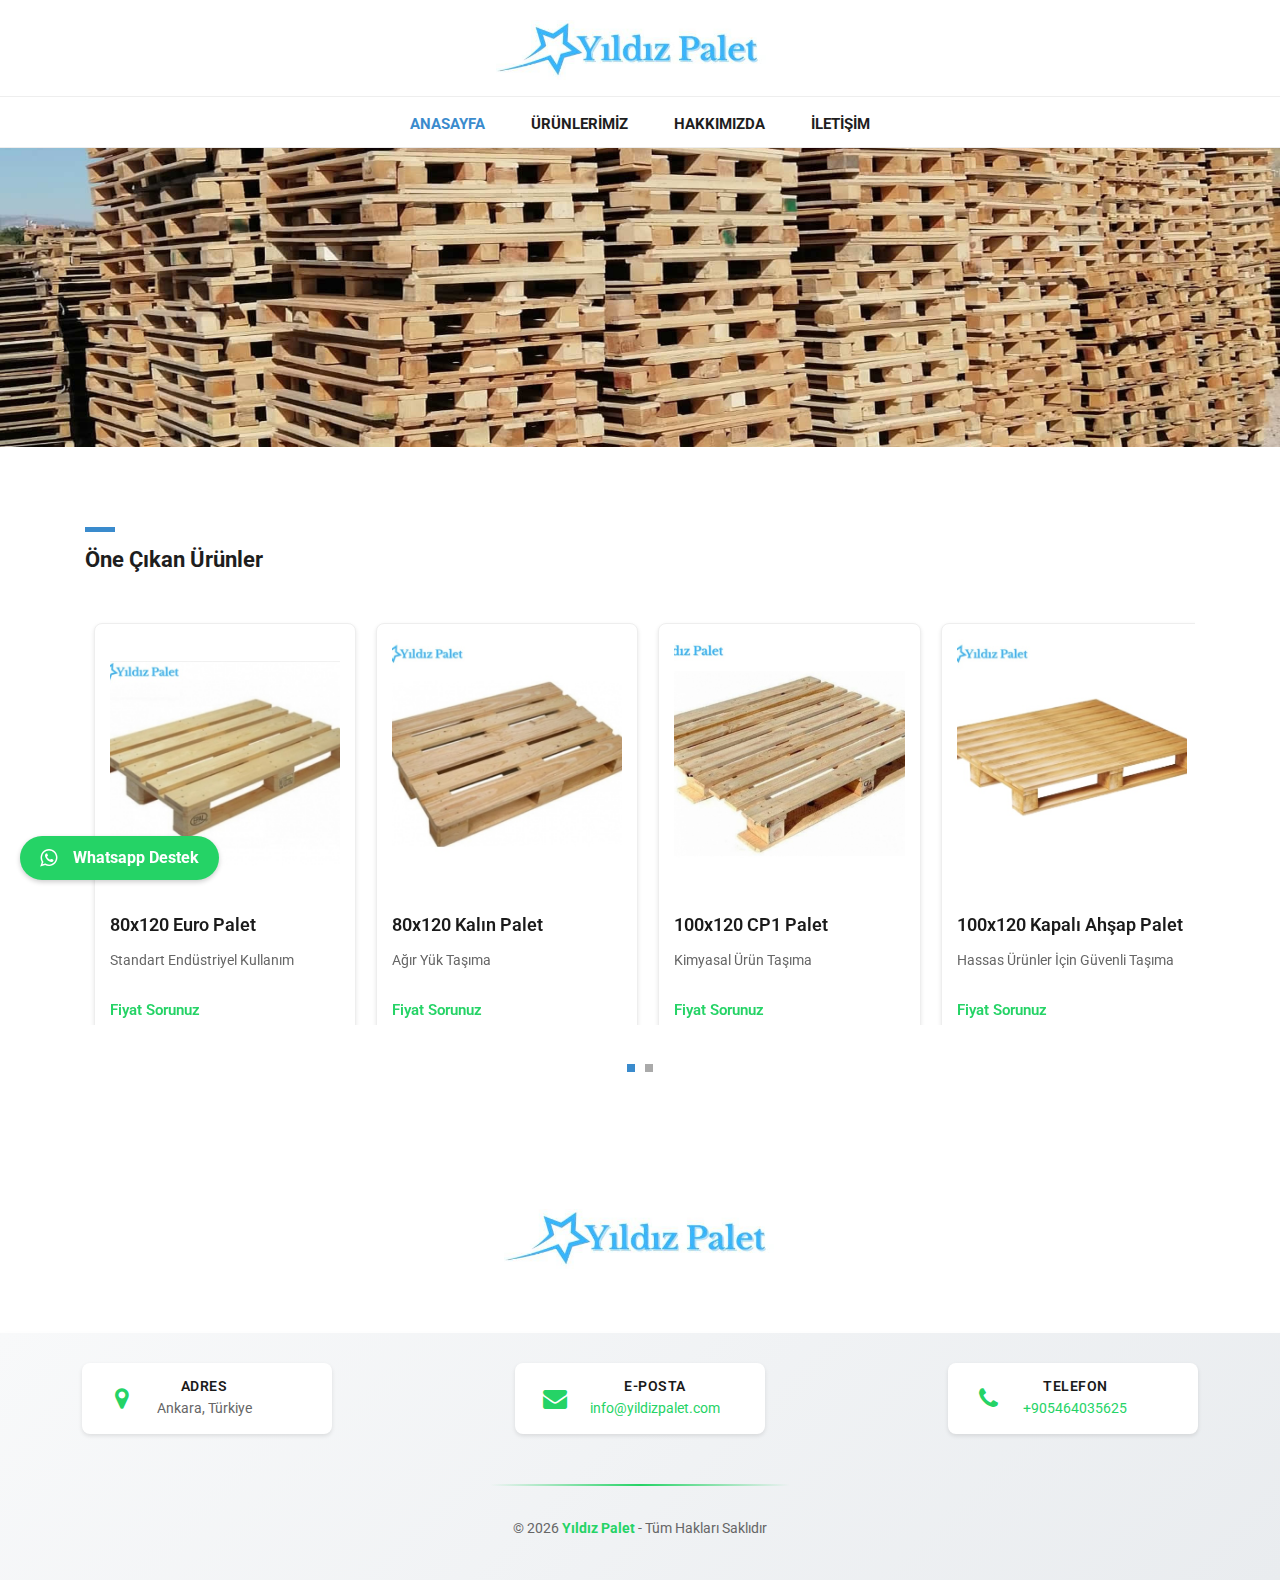
<file: index.html>
<!DOCTYPE html>
<html lang="tr">
  <head>
    <meta charset="utf-8">
    <meta name="viewport" content="width=device-width, initial-scale=1, shrink-to-fit=no">
    <meta name="description" content="Ankara'da palet üretimi ve satışı. Euro palet, ikinci el palet, ahşap palet, plastik palet. En uygun fiyatlarla kaliteli palet çözümleri. Hızlı teslimat ve güvenilir hizmet.">
    <meta name="keywords" content="palet, euro palet, ahşap palet, plastik palet, ikinci el palet, ankara palet, palet üretimi, palet satışı, endüstriyel palet, kimyasal palet, çam palet">
    <meta name="author" content="Yıldız Palet">
    <meta name="robots" content="index, follow">
    <meta name="language" content="Turkish">
    <meta name="geo.region" content="TR-06">
    <meta name="geo.placename" content="Ankara">
    <meta name="geo.position" content="39.9334;32.8597">
    <meta name="ICBM" content="39.9334, 32.8597">
    
    <!-- Open Graph Meta Tags -->
    <meta property="og:title" content="Yıldız Palet | Ankara'nın Önde Gelen Palet Üreticisi">
    <meta property="og:description" content="Ankara'da palet üretimi ve satışı. Euro palet, ahşap palet, plastik palet. En uygun fiyatlarla kaliteli palet çözümleri.">
    <meta property="og:type" content="website">
    <meta property="og:url" content="https://yildizpalet.com">
    <meta property="og:image" content="https://yildizpalet.com/assets/images/header-logo.png">
    <meta property="og:site_name" content="Yıldız Palet">
    
    <!-- Twitter Card Meta Tags -->
    <meta name="twitter:card" content="summary_large_image">
    <meta name="twitter:title" content="Yıldız Palet | Ankara'nın Önde Gelen Palet Üreticisi">
    <meta name="twitter:description" content="Ankara'da palet üretimi ve satışı. Euro palet, ahşap palet, plastik palet.">
    <meta name="twitter:image" content="https://yildizpalet.com/assets/images/header-logo.png">
    <link href="https://fonts.googleapis.com/css?family=Roboto:100,300,400,500,700" rel="stylesheet">

    <title>Yıldız Palet | Ahşap Palet | Ankara Palet</title>

    <!-- Bootstrap core CSS -->
    <link href="vendor/bootstrap/css/bootstrap.min.css" rel="stylesheet">

    <!-- Additional CSS Files -->
    <link rel="stylesheet" href="assets/css/fontawesome.css">
    <link rel="stylesheet" href="assets/css/tooplate-main.css">
    <link rel="stylesheet" href="assets/css/owl.css">
    <link rel="stylesheet" href="assets/css/common.css">
    
    <!-- Preload critical resources -->
    <link rel="preload" href="assets/images/products/80x120-euro-palet.jpg" as="image">
    <link rel="preload" href="assets/images/products/80x120-kalin-palet.jpg" as="image">
    <link rel="preload" href="assets/images/products/100x120-cp1-palet.jpg" as="image">
  </head>

  <body>
    <!-- Header buraya yüklenecek -->
    <div class="header-container"></div>

    <!-- Banner Starts Here -->
    <div class="banner">
      <div class="container">
        <div class="row-md-12">
        </div>
      </div>
    </div>
    <!-- Banner Ends Here -->

    <!-- Featured Starts Here -->
    <div class="featured-items">
      <div class="container">
        <div class="row">
          <div class="col-md-12">
            <div class="section-heading">
              <div class="line-dec"></div>
              <h1>Öne Çıkan Ürünler</h1>
            </div>
          </div>
          <div class="col-md-12">
            <div class="owl-carousel owl-theme">
              <a href="single-product.html?product=euro-palet">
                <div class="featured-item">
                  <img src="assets/images/products/80x120-euro-palet.jpg" alt="80x120 Euro Palet" loading="lazy">
                  <h4>80x120 Euro Palet</h4>
                  <p class="product-description">Standart Endüstriyel Kullanım</p>
                  <h6>Fiyat Sorunuz</h6>
                </div>
              </a>
              <a href="single-product.html?product=kalin-palet">
                <div class="featured-item">
                  <img src="assets/images/products/80x120-kalin-palet.jpg" alt="80x120 Kalın Palet" loading="lazy">
                  <h4>80x120 Kalın Palet</h4>
                  <p class="product-description">Ağır Yük Taşıma</p>
                  <h6>Fiyat Sorunuz</h6>
                </div>
              </a>
              <a href="single-product.html?product=cp1-palet">
                <div class="featured-item">
                  <img src="assets/images/products/100x120-cp1-palet.jpg" alt="100x120 CP1 Palet" loading="lazy">
                  <h4>100x120 CP1 Palet</h4>
                  <p class="product-description">Kimyasal Ürün Taşıma</p>
                  <h6>Fiyat Sorunuz</h6>
                </div>
              </a>
              <a href="single-product.html?product=kapali-ahsap">
                <div class="featured-item">
                  <img src="assets/images/products/100x120-kapali-ahsap-palet.jpg" alt="100x120 Kapalı Ahşap Palet" loading="lazy">
                  <h4>100x120 Kapalı Ahşap Palet</h4>
                  <p class="product-description">Hassas Ürünler İçin Güvenli Taşıma</p>
                  <h6>Fiyat Sorunuz</h6>
                </div>
              </a>
              <a href="single-product.html?product=orta-cam">
                <div class="featured-item">
                  <img src="assets/images/products/100x120-orta-cam-palet.jpg" alt="100x120 Orta Çam Palet" loading="lazy">
                  <h4>100x120 Orta Çam Palet</h4>
                  <p class="product-description">Dayanıklı Çam Ağacından Üretim</p>
                  <h6>Fiyat Sorunuz</h6>
                </div>
              </a>
              <a href="single-product.html?product=ince-palet">
                <div class="featured-item">
                  <img src="assets/images/products/80x120-ince-palet.jpg" alt="80x120 İnce Palet" loading="lazy">
                  <h4>80x120 İnce Palet</h4>
                  <p class="product-description">Hafif Yük Taşıma</p>
                  <h6>Fiyat Sorunuz</h6>
                </div>
              </a>
            </div>
          </div>
        </div>
      </div>
    </div>
    <!-- Featured Ends Here -->

    <!-- Footer buraya yüklenecek -->
    <div class="footer-container"></div>

    <!-- Bootstrap core JavaScript -->
    <script src="vendor/jquery/jquery.min.js"></script>
    <script src="vendor/bootstrap/js/bootstrap.bundle.min.js"></script>

    <!-- Additional Scripts -->
    <script src="assets/js/custom.js"></script>
    <script src="assets/js/owl.js"></script>
    <script src="assets/js/components.js" defer></script>
    
    <!-- Schema.org Structured Data -->
    <script type="application/ld+json">
    {
      "@context": "https://schema.org",
      "@type": "LocalBusiness",
      "name": "Yıldız Palet",
      "description": "Ankara'da palet üretimi ve satışı. Euro palet, ahşap palet, plastik palet. En uygun fiyatlarla kaliteli palet çözümleri.",
      "url": "https://yildizpalet.com",
      "logo": "https://yildizpalet.com/assets/images/header-logo.png",
      "image": "https://yildizpalet.com/assets/images/header-logo.png",
      "telephone": "+905464035625",
      "email": "info@yildizpalet.com",
      "address": {
        "@type": "PostalAddress",
        "streetAddress": "Başpınar Mah. 1074/1 Sk. no:10",
        "addressLocality": "Altındağ",
        "addressRegion": "Ankara",
        "addressCountry": "TR"
      },
      "geo": {
        "@type": "GeoCoordinates",
        "latitude": 39.9334,
        "longitude": 32.8597
      },
      "openingHours": "Mo-Fr 08:00-18:00",
      "priceRange": "$$",
      "serviceArea": {
        "@type": "GeoCircle",
        "geoMidpoint": {
          "@type": "GeoCoordinates",
          "latitude": 39.9334,
          "longitude": 32.8597
        },
        "geoRadius": "50000"
      },
      "hasOfferCatalog": {
        "@type": "OfferCatalog",
        "name": "Palet Ürünleri",
        "itemListElement": [
          {
            "@type": "Offer",
            "itemOffered": {
              "@type": "Product",
              "name": "80x120 Euro Palet",
              "description": "Standart endüstriyel kullanım için Euro palet"
            }
          },
          {
            "@type": "Offer",
            "itemOffered": {
              "@type": "Product",
              "name": "80x120 Kalın Palet",
              "description": "Ağır yük taşıma için kalın palet"
            }
          },
          {
            "@type": "Offer",
            "itemOffered": {
              "@type": "Product",
              "name": "100x120 CP1 Palet",
              "description": "Kimyasal ürün taşıma için CP1 palet"
            }
          }
        ]
      }
    }
    </script>
  </body>
</html>
</file>
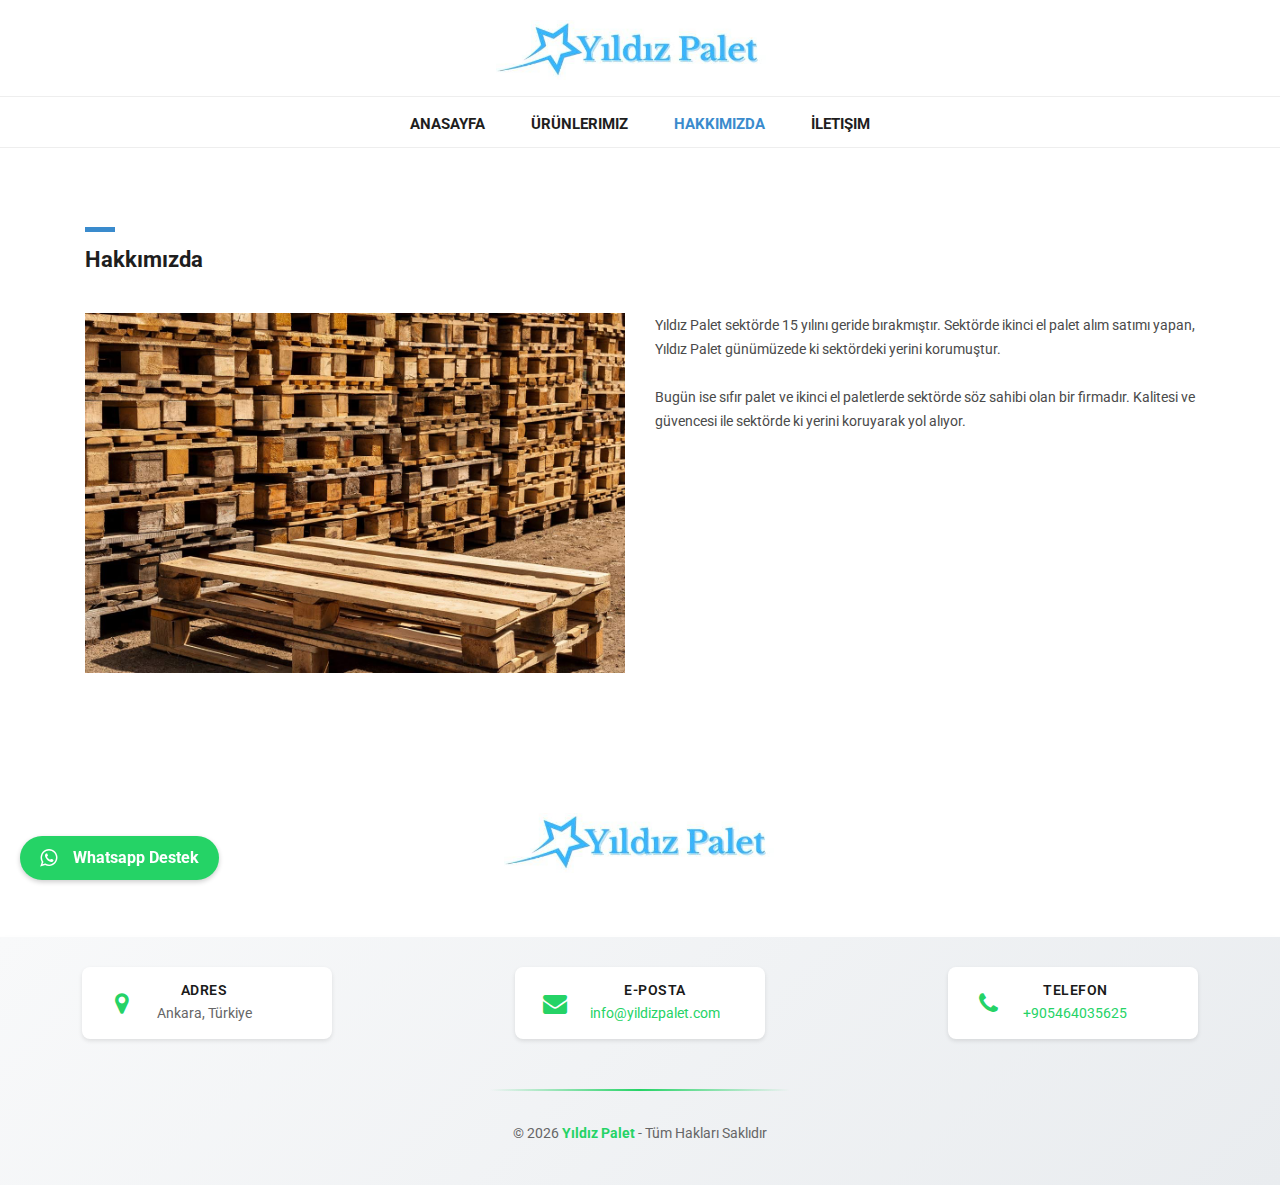
<file: about.html>
<!DOCTYPE html>
<html lang="en">

  <head>
    <style>
      .headerIndex {
        height: 60px;
        margin-bottom: -25px;
        margin-top: -25px;
      }
    </style>

    <meta charset="utf-8">
    <meta name="viewport" content="width=device-width, initial-scale=1, shrink-to-fit=no">
    <meta name="description" content="Yıldız Palet hakkında bilgi edinin. 15 yıllık tecrübemizle Ankara'da kaliteli palet üretimi ve satışı yapıyoruz. Müşteri memnuniyeti odaklı hizmet.">
    <meta name="keywords" content="yıldız palet hakkında, ankara palet firması, palet üreticisi, güvenilir palet firması">
    <meta name="author" content="Yıldız Palet">
    <meta name="robots" content="index, follow">
    <meta property="og:title" content="Hakkımızda - Yıldız Palet | 15 Yıllık Tecrübe">
    <meta property="og:description" content="15 yıllık tecrübemizle Ankara'da kaliteli palet üretimi ve satışı yapıyoruz. Müşteri memnuniyeti odaklı hizmet.">
    <meta property="og:image" content="assets/images/about-us.jpg">
    <link href="https://fonts.googleapis.com/css?family=Roboto:100,300,400,500,700&display=swap" rel="stylesheet">
    <link rel="canonical" href="https://www.yildizpalet.com/hakkimizda" />

    <title>Yıldız Palet | Ahşap Palet | Ankara Palet</title>

    <!-- Bootstrap core CSS -->
    <link href="vendor/bootstrap/css/bootstrap.min.css" rel="stylesheet">


    <!-- Additional CSS Files -->
    <link rel="stylesheet" href="assets/css/fontawesome.css">
    <link rel="stylesheet" href="assets/css/tooplate-main.css">
    <link rel="stylesheet" href="assets/css/owl.css">
    <link rel="stylesheet" href="assets/css/flex-slider.css">
    <link rel="stylesheet" href="assets/css/common.css">
  </head>

  <body>
    <!-- Header buraya yüklenecek -->
    <div class="header-container"></div>

    
    <!-- Page Content -->
    <!-- About Page Starts Here -->
    <div class="about-page">
      <div class="container">
        <div class="row">
          <div class="col-md-12">
            <div class="section-heading">
              <div class="line-dec"></div>
              <h1>Hakkımızda</h1>
            </div>
          </div>
          <div class="col-md-6">
            <div class="left-image">
              <img src="assets/images/about-us.jpg" alt="">
            </div>
          </div>
          <div class="col-md-6">
            <div class="right-content">
              <p>Yıldız Palet sektörde 15 yılını geride bırakmıştır. Sektörde ikinci el palet alım satımı yapan, Yıldız Palet günümüzede ki sektördeki yerini korumuştur.</p>
              <br/>
              <p>Bugün ise sıfır palet ve ikinci el paletlerde sektörde söz sahibi olan bir firmadır. Kalitesi ve güvencesi ile sektörde ki yerini koruyarak yol alıyor. </p>
            </div>
          </div>
        </div>
      </div>
    </div>
    <!-- About Page Ends Here -->

    
    <!-- Footer buraya yüklenecek -->
    <div class="footer-container"></div>


    <!-- Bootstrap core JavaScript -->
    <script src="vendor/jquery/jquery.min.js"></script>
    <script src="vendor/bootstrap/js/bootstrap.bundle.min.js"></script>


    <!-- Additional Scripts -->
    <script src="assets/js/custom.js"></script>
    <script src="assets/js/owl.js"></script>
    <script src="assets/js/isotope.js"></script>
    <script src="assets/js/flex-slider.js"></script>
    <script src="assets/js/components.js" defer></script>


    <script language = "text/Javascript"> 
      cleared[0] = cleared[1] = cleared[2] = 0; //set a cleared flag for each field
      function clearField(t){                   //declaring the array outside of the
      if(! cleared[t.id]){                      // function makes it static and global
          cleared[t.id] = 1;  // you could use true and false, but that's more typing
          t.value='';         // with more chance of typos
          t.style.color='#fff';
          }
      }
    </script>


  </body>

</html>
</file>
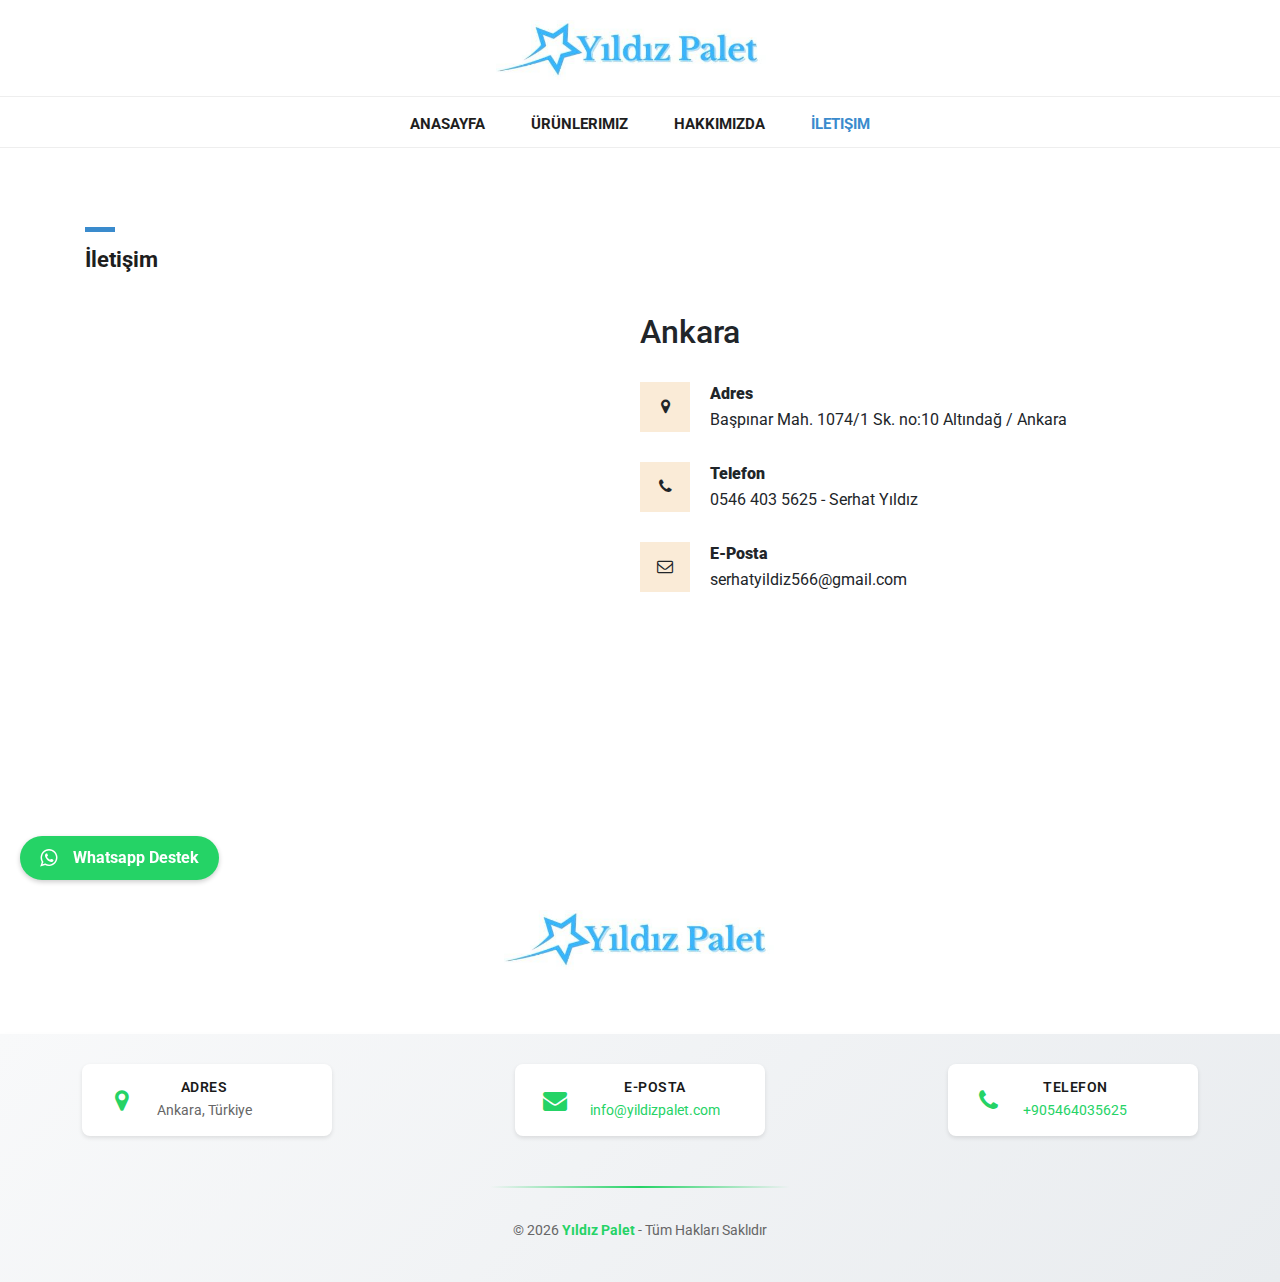
<file: contact.html>
<!DOCTYPE html>
<html lang="en">


  <head>
    <meta charset="utf-8">
    <meta name="viewport" content="width=device-width, initial-scale=1, shrink-to-fit=no">
    <meta name="palet" content="">
    <meta name="author" content="">
    <link href="https://fonts.googleapis.com/css?family=Roboto:100,300,400,500,700" rel="stylesheet">

    <title>Yıldız Palet | Ahşap Palet | Ankara Palet</title>

    <!-- Bootstrap core CSS -->
    <link href="vendor/bootstrap/css/bootstrap.min.css" rel="stylesheet">


    <!-- Additional CSS Files -->
    <link rel="stylesheet" href="assets/css/fontawesome.css">
    <link rel="stylesheet" href="assets/css/contact.css">
    <link rel="stylesheet" href="assets/css/tooplate-main.css">
    <link rel="stylesheet" href="assets/css/owl.css">
    <link rel="stylesheet" href="assets/css/flex-slider.css">
    <link rel="stylesheet" href="assets/css/common.css">
    <!-- <link rel="stylesheet" href="https://cdnjs.cloudflare.com/ajax/libs/font-awesome/6.4.0/css/all.min.css"> -->

  </head>

  <body>
    <!-- Header buraya yüklenecek -->
    <div class="header-container"></div>

    <!-- Page Content -->
    <!-- About Page Starts Here -->
    <div class="contact-page">
      <div class="container">
        <div class="row">
          <div class="col-md-12">
            <div class="section-heading">
              <div class="line-dec"></div>
              <h1>İletişim</h1>
            </div>
          </div>
          <div class="col-md-6">
            <div id="map">
            		<!-- How to change your own map point
                           1. Go to Google Maps
                           2. Click on your location point
                           3. Click "Share" and choose "Embed map" tab
                           4. Copy only URL and paste it within the src="" field below
                    -->
              <iframe src="https://www.google.com/maps/embed?pb=!1m18!1m12!1m3!1d3057.191206026718!2d32.925145576170635!3d39.98183218199368!2m3!1f0!2f0!3f0!3m2!1i1024!2i768!4f13.1!3m3!1m2!1s0x14d352ee11ab1fbb%3A0xe1ce537064329e49!2zQmHFn3DEsW5hciwgMTA3NC8xLiBTay4gTm86MTAsIDA2MzYwIEFsdMSxbmRhxJ8vQW5rYXJh!5e0!3m2!1str!2str!4v1755081153350!5m2!1str!2str" width="100%" height="450" style="border:0;" allowfullscreen="" loading="lazy" referrerpolicy="no-referrer-when-downgrade"></iframe>
            </div>
          </div>
          <div class="contact-container">
  <div class="contact-section">
    <h2>Ankara</h2>
    <div class="dez-separator-outer">
      <div class="dez-separator bg-white style-skew"></div>
    </div>

    <div class="contact-item">
      <div class="icon"><i class="fa fa-map-marker" aria-hidden="true"></i></div>
      <div class="info">
        <div class="label"><strong>Adres</strong></div>
        <div class="value">Başpınar Mah. 1074/1 Sk. no:10 Altındağ / Ankara</div>
      </div>
    </div>

    <div class="contact-item">
      <div class="icon"><i class="fa fa-phone" aria-hidden="true"></i></div>
      <div class="info">
        <div class="label"><strong>Telefon</strong></div>
        <div class="value">0546 403 5625 - Serhat Yıldız</div>
      </div>
    </div>

    <div class="contact-item">
      <div class="icon"><i class="fa fa-envelope-o" aria-hidden="true"></i></div>
      <div class="info">
        <div class="label"><strong>E-Posta</strong></div>
        <div class="value">serhatyildiz566@gmail.com</div>
      </div>
    </div>
  </div>

  <div class="contact-form">
    <form method="POST" name="myForm" id="myForm" action="">
      <!-- Form alanları buraya gelecek -->
    </form>
  </div>
</div>

 
        </div>
      </div>
    </div>
    <!-- About Page Ends Here -->




    
    <!-- Footer buraya yüklenecek -->
    <div class="footer-container"></div>

    <!-- Bootstrap core JavaScript -->
    <script src="vendor/jquery/jquery.min.js"></script>
    <script src="vendor/bootstrap/js/bootstrap.bundle.min.js"></script>


    <!-- Additional Scripts -->
    <script src="assets/js/custom.js"></script>
    <script src="assets/js/owl.js"></script>
    <script src="assets/js/isotope.js"></script>
    <script src="assets/js/flex-slider.js"></script>
    <script src="assets/js/components.js" defer></script>


    <script language = "text/Javascript"> 
      cleared[0] = cleared[1] = cleared[2] = 0; //set a cleared flag for each field
      function clearField(t){                   //declaring the array outside of the
      if(! cleared[t.id]){                      // function makes it static and global
          cleared[t.id] = 1;  // you could use true and false, but that's more typing
          t.value='';         // with more chance of typos
          t.style.color='#fff';
          }
      }
    </script>


  </body>

</html>
</file>
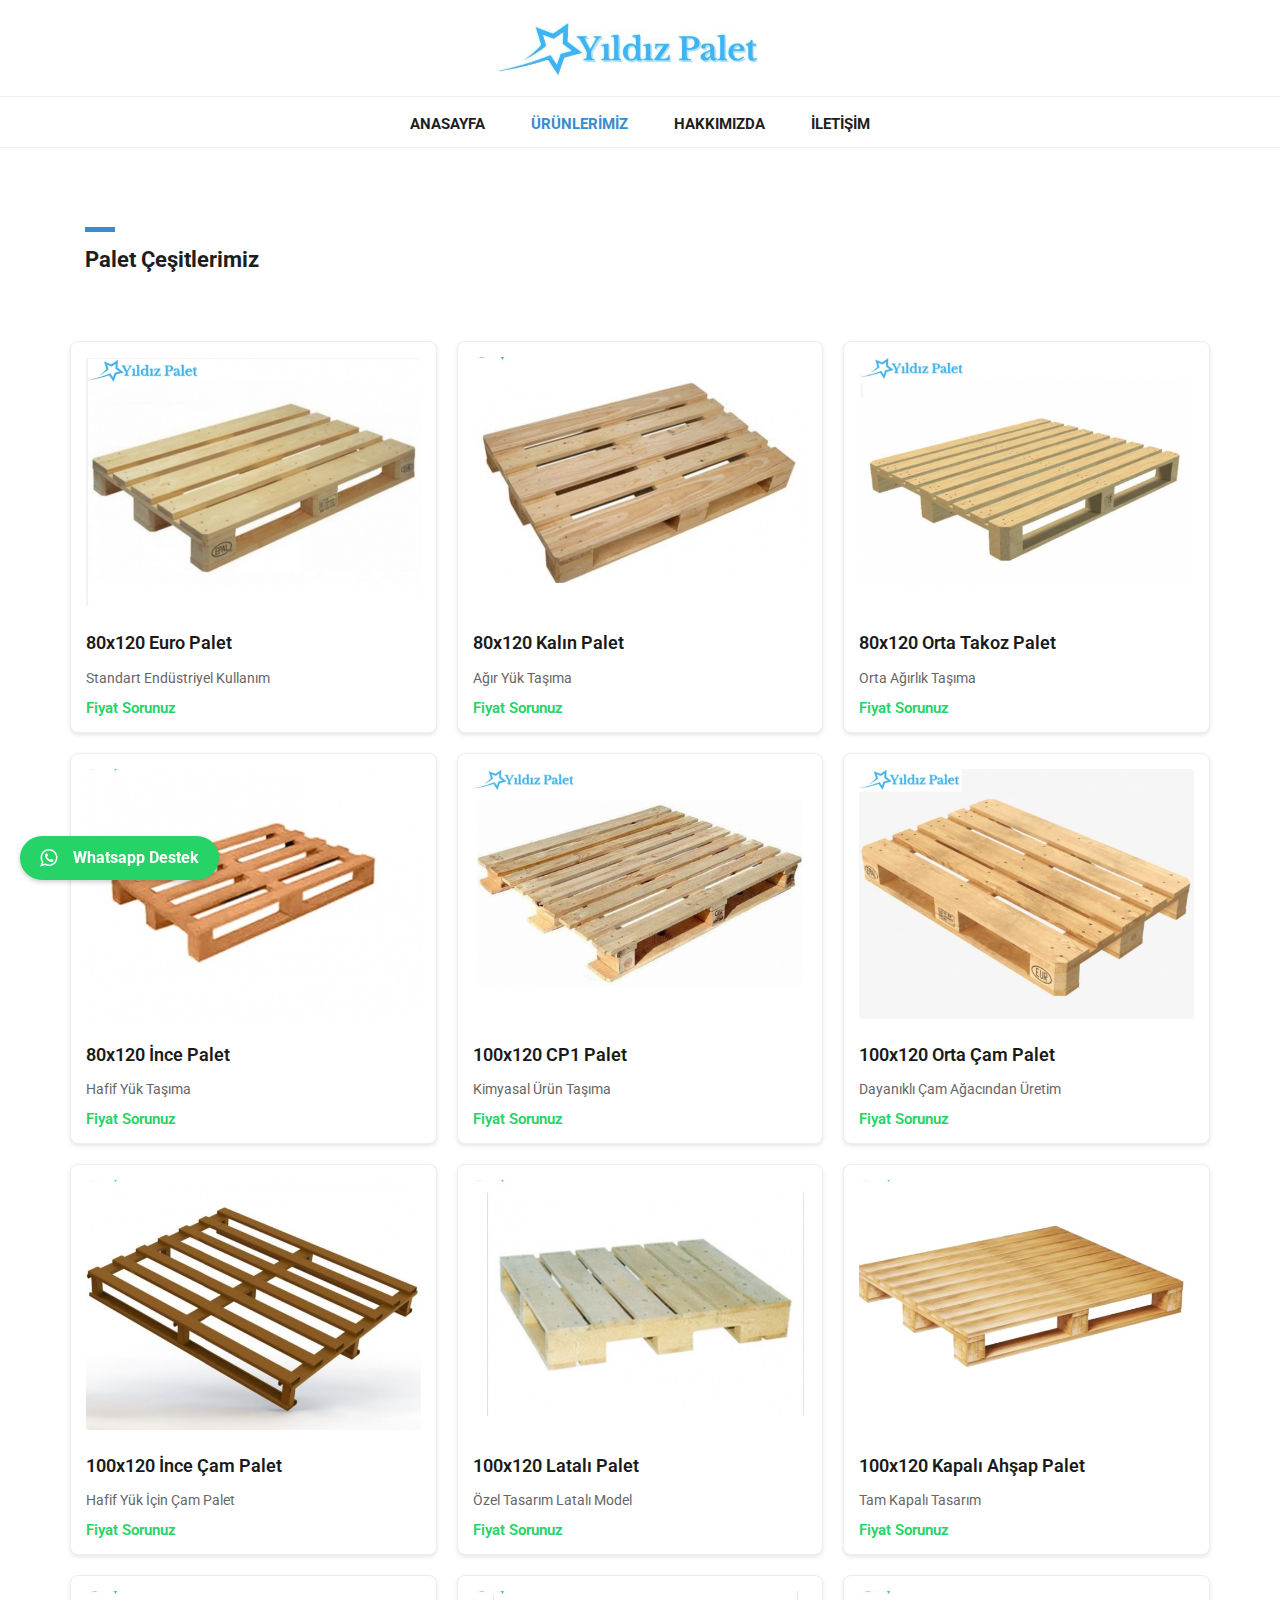
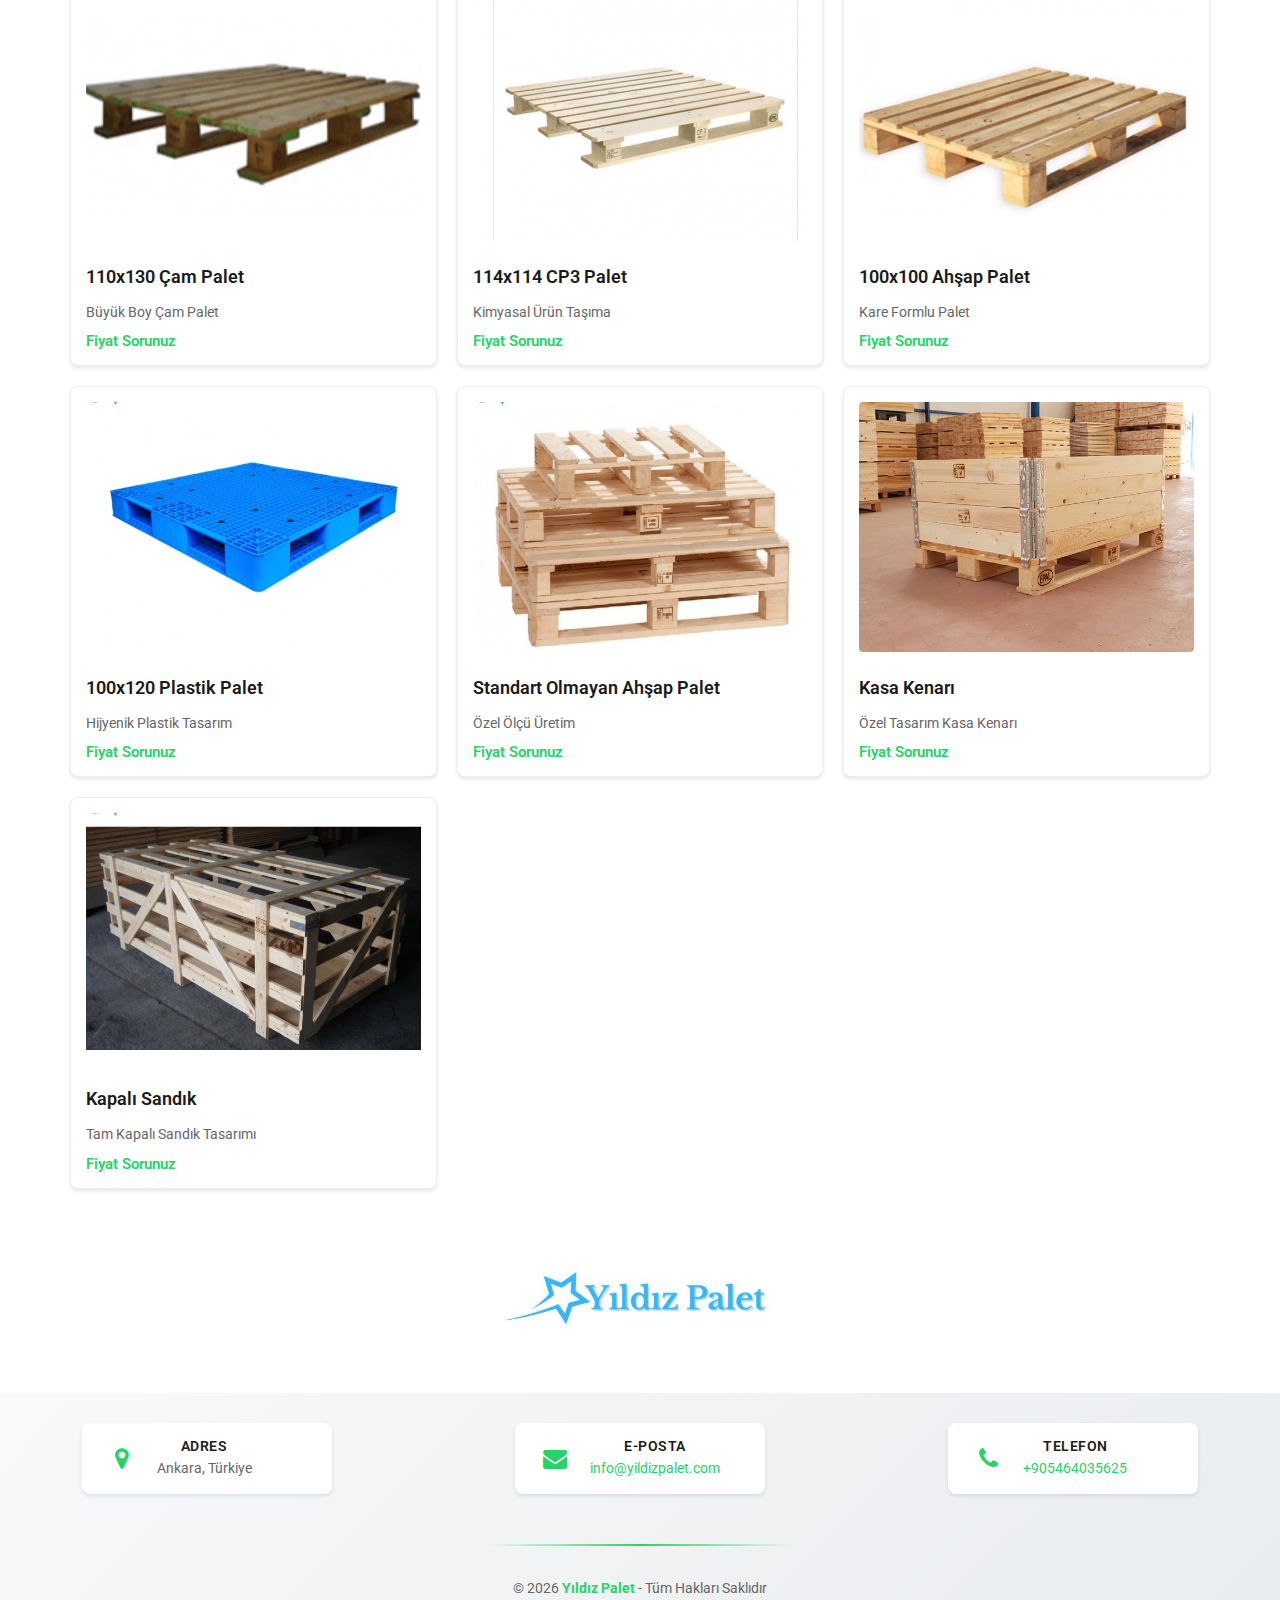
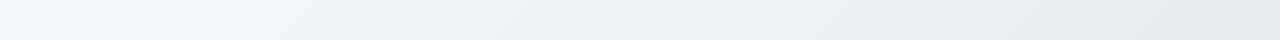
<file: products.html>
<!DOCTYPE html>
<html lang="tr">
  <head>
    <meta charset="utf-8">
    <meta name="viewport" content="width=device-width, initial-scale=1, shrink-to-fit=no">
    <meta name="description" content="Yıldız Palet ürün kataloğu. Euro palet, ikinci el palet, özel ölçü palet ve plastik palet çeşitleri. En uygun fiyatlarla kaliteli palet çözümleri.">
    <meta name="keywords" content="euro palet, ikinci el palet, özel ölçü palet, plastik palet, palet çeşitleri, palet fiyatları">
    <meta name="author" content="Yıldız Palet">
    <link href="https://fonts.googleapis.com/css?family=Roboto:100,300,400,500,700" rel="stylesheet">

    <title>Yıldız Palet | Ahşap Palet | Ankara Palet</title>

    <!-- Bootstrap core CSS -->
    <link href="vendor/bootstrap/css/bootstrap.min.css" rel="stylesheet">

    <!-- Additional CSS Files -->
    <link rel="stylesheet" href="assets/css/fontawesome.css">
    <link rel="stylesheet" href="assets/css/tooplate-main.css">
    <link rel="stylesheet" href="assets/css/owl.css">
    <link rel="stylesheet" href="assets/css/common.css">
  </head>

  <body>
    <!-- Header buraya yüklenecek -->
    <div class="header-container"></div>

    <!-- Page Content -->
    <!-- Items Starts Here -->
    <div class="featured-page">
      <div class="container">
        <div class="row">
          <div class="col-md-12">
            <div class="section-heading">
              <div class="line-dec"></div>
              <h1>Palet Çeşitlerimiz</h1>
            </div>
          </div>
        </div>
      </div>
    </div>
  
    <div class="featured container no-gutter">
        <div class="row products-grid">
            <a href="single-product.html?product=euro-palet" class="featured-item-link">
                <div class="featured-item">
                    <img src="assets/images/products/80x120-euro-palet.jpg" alt="80x120 Euro Palet" loading="lazy">
                    <h4>80x120 Euro Palet</h4>
                    <p class="product-description">Standart Endüstriyel Kullanım</p>
                    <h6>Fiyat Sorunuz</h6>
                </div>
            </a>
            <a href="single-product.html?product=kalin-palet" class="featured-item-link">
                <div class="featured-item">
                    <img src="assets/images/products/80x120-kalin-palet.jpg" alt="80x120 Kalın Palet" loading="lazy">
                    <h4>80x120 Kalın Palet</h4>
                    <p class="product-description">Ağır Yük Taşıma</p>
                    <h6>Fiyat Sorunuz</h6>
                </div>
            </a>
            <a href="single-product.html?product=orta-takoz" class="featured-item-link">
                <div class="featured-item">
                    <img src="assets/images/products/80x120-orta-takoz-palet.jpg" alt="80x120 Orta Takoz Palet" loading="lazy">
                    <h4>80x120 Orta Takoz Palet</h4>
                    <p class="product-description">Orta Ağırlık Taşıma</p>
                    <h6>Fiyat Sorunuz</h6>
                </div>
            </a>
            <a href="single-product.html?product=ince-palet" class="featured-item-link">
                <div class="featured-item">
                    <img src="assets/images/products/80x120-ince-palet.jpg" alt="80x120 İnce Palet" loading="lazy">
                    <h4>80x120 İnce Palet</h4>
                    <p class="product-description">Hafif Yük Taşıma</p>
                    <h6>Fiyat Sorunuz</h6>
                </div>
            </a>
            <a href="single-product.html?product=cp1-palet" class="featured-item-link">
                <div class="featured-item">
                    <img src="assets/images/products/100x120-cp1-palet.jpg" alt="100x120 CP1 Palet" loading="lazy">
                    <h4>100x120 CP1 Palet</h4>
                    <p class="product-description">Kimyasal Ürün Taşıma</p>
                    <h6>Fiyat Sorunuz</h6>
                </div>
            </a>
            <a href="single-product.html?product=orta-cam" class="featured-item-link">
                <div class="featured-item">
                    <img src="assets/images/products/100x120-orta-cam-palet.jpg" alt="100x120 Orta Çam Palet" loading="lazy">
                    <h4>100x120 Orta Çam Palet</h4>
                    <p class="product-description">Dayanıklı Çam Ağacından Üretim</p>
                    <h6>Fiyat Sorunuz</h6>
                </div>
            </a>
            <a href="single-product.html?product=ince-cam" class="featured-item-link">
                <div class="featured-item">
                    <img src="assets/images/products/100x120-ince-cam-palet.jpg" alt="100x120 İnce Çam Palet" loading="lazy">
                    <h4>100x120 İnce Çam Palet</h4>
                    <p class="product-description">Hafif Yük İçin Çam Palet</p>
                    <h6>Fiyat Sorunuz</h6>
                </div>
            </a>
            <a href="single-product.html?product=latali" class="featured-item-link">
                <div class="featured-item">
                    <img src="assets/images/products/100x120-latali-palet.jpg" alt="100x120 Latalı Palet" loading="lazy">
                    <h4>100x120 Latalı Palet</h4>
                    <p class="product-description">Özel Tasarım Latalı Model</p>
                    <h6>Fiyat Sorunuz</h6>
                </div>
            </a>
            <a href="single-product.html?product=kapali" class="featured-item-link">
                <div class="featured-item">
                    <img src="assets/images/products/100x120-kapali-ahsap-palet.jpg" alt="100x120 Kapalı Ahşap Palet" loading="lazy">
                    <h4>100x120 Kapalı Ahşap Palet</h4>
                    <p class="product-description">Tam Kapalı Tasarım</p>
                    <h6>Fiyat Sorunuz</h6>
                </div>
            </a>
            <a href="single-product.html?product=110x130" class="featured-item-link">
                <div class="featured-item">
                    <img src="assets/images/products/110x130-cam-palet.jpg" alt="110x130 Çam Palet" loading="lazy">
                    <h4>110x130 Çam Palet</h4>
                    <p class="product-description">Büyük Boy Çam Palet</p>
                    <h6>Fiyat Sorunuz</h6>
                </div>
            </a>
            <a href="single-product.html?product=cp3" class="featured-item-link">
                <div class="featured-item">
                    <img src="assets/images/products/114x114-cp3-palet.jpg" alt="114x114 CP3 Palet" loading="lazy">
                    <h4>114x114 CP3 Palet</h4>
                    <p class="product-description">Kimyasal Ürün Taşıma</p>
                    <h6>Fiyat Sorunuz</h6>
                </div>
            </a>
            <a href="single-product.html?product=100x100" class="featured-item-link">
                <div class="featured-item">
                    <img src="assets/images/products/100x100-ahsap-palet.jpg" alt="100x100 Ahşap Palet" loading="lazy">
                    <h4>100x100 Ahşap Palet</h4>
                    <p class="product-description">Kare Formlu Palet</p>
                    <h6>Fiyat Sorunuz</h6>
                </div>
            </a>
            <a href="single-product.html?product=plastik" class="featured-item-link">
                <div class="featured-item">
                    <img src="assets/images/products/100x120-plastik-palet.jpg" alt="100x120 Plastik Palet" loading="lazy">
                    <h4>100x120 Plastik Palet</h4>
                    <p class="product-description">Hijyenik Plastik Tasarım</p>
                    <h6>Fiyat Sorunuz</h6>
                </div>
            </a>
            <a href="single-product.html?product=standart-olmayan" class="featured-item-link">
                <div class="featured-item">
                    <img src="assets/images/products/standart-olmayan-ahsap-palet.jpg" alt="Standart Olmayan Ahşap Palet" loading="lazy">
                    <h4>Standart Olmayan Ahşap Palet</h4>
                    <p class="product-description">Özel Ölçü Üretim</p>
                    <h6>Fiyat Sorunuz</h6>
                </div>
            </a>
            <a href="single-product.html?product=kasa-kenari" class="featured-item-link">
                <div class="featured-item">
                    <img src="assets/images/products/kasa-kenari-palet.jpg" alt="Kasa Kenarı" loading="lazy">
                    <h4>Kasa Kenarı</h4>
                    <p class="product-description">Özel Tasarım Kasa Kenarı</p>
                    <h6>Fiyat Sorunuz</h6>
                </div>
            </a>
            <a href="single-product.html?product=kapali-sandik" class="featured-item-link">
                <div class="featured-item">
                    <img src="assets/images/products/kapali-sandik-palet.jpg" alt="Kapalı Sandık" loading="lazy">
                    <h4>Kapalı Sandık</h4>
                    <p class="product-description">Tam Kapalı Sandık Tasarımı</p>
                    <h6>Fiyat Sorunuz</h6>
                </div>
            </a>
        </div>
    </div>

    <!-- Featured Page Ends Here -->

    <!-- Footer buraya yüklenecek -->
    <div class="footer-container"></div>

    <!-- Bootstrap core JavaScript -->
    <script src="vendor/jquery/jquery.min.js"></script>
    <script src="vendor/bootstrap/js/bootstrap.bundle.min.js"></script>

    <!-- Additional Scripts -->
    <script src="assets/js/custom.js"></script>
    <script src="assets/js/owl.js"></script>
    <script src="assets/js/isotope.js"></script>
    <script src="assets/js/components.js" defer></script>
  </body>
</html>
</file>
<file: assets/css/tooplate-main.css>
/* 

Tooplate 2114 Pixie

https://www.tooplate.com/view/2114-pixie

*/

body {
	font-family: 'Roboto', sans-serif;
	transition: all 0.5s;
}
p {
	margin-bottom: 0px;
	font-size: 14px;
	color: #4a4a4a;
	line-height: 24px;
}
a {
	text-decoration: none!important;
}

.copyright-text {
	text-transform: uppercase;
}

.main-button a {
	background-color: #3a8bcd;
	border-radius: 5px;
	padding: 10px 15px;
	display: inline-block;
	color: #fff;
	font-size: 14px;
	text-transform: uppercase;
	font-weight: 300;
	letter-spacing: 0.4px;
	text-decoration: none;
	transition: all 0.5s;
}
.main-button a:hover {
	opacity: 0.7;
}
.section-heading {
	margin-top: 80px;
	margin-bottom: 40px;
}
.section-heading .line-dec {
	width: 30px;
	height: 5px;
	background-color: #3a8bcd;
}
.section-heading h1 {
	font-size: 22px;
	font-weight: 700;
	color: #1e1e1e;
	margin-top: 15px;
}

/* Pre Header Style */
#pre-header {
	background-color: #3a8bcd;
	text-align: center;
}
#pre-header span {
	color: #fff;
	font-size: 15px;
	padding: 10px 0px;
	display: inline-block;
}

/* Header Style */
.navbar .navbar-brand {
	text-align: center;
	width: 100%;
	position: relative;
	padding: 25px 0px;
}
.bg-dark {
	background-color: #fff!important;
	border-bottom: 1px solid #eee;
}
#navbarResponsive {
	z-index: 999;
	position: absolute;
	left: 50%;
	top: 105px;
	transform: translateX(-50%);
}
.navbar-dark .navbar-nav .nav-item {
	margin: 0px 15px;
}
.navbar-dark .navbar-nav .nav-link {
	text-transform: uppercase;
	font-size: 15px;
	font-weight: 700;
	color: #1e1e1e;
	transition: all 0.5s;
}
.navbar-dark .navbar-nav .nav-link:hover,
.navbar-dark .navbar-nav .active>.nav-link,
.navbar-dark .navbar-nav .nav-link.active,
.navbar-dark .navbar-nav .nav-link.show,
.navbar-dark .navbar-nav .show>.nav-link {
	color: #3a8bcd;
}
.navbar:after {
	width: 100%;
	height: 1px;
	background-color: #eee;
	content: '';
	position: absolute;
	left: 0;
	bottom: -52px;
}
.navbar-dark .navbar-toggler-icon {
	background-image: none;
}
.navbar-dark .navbar-toggler {
	border-color: #3a8bcd;
	background-color: #3a8bcd;	
	height: 50px;
	outline: none;
}
.navbar-dark .navbar-toggler-icon:after {
	content: '\f0c9';
	color: #FFF;
	font-size: 22px;
	line-height: 30px;
	font-family: 'FontAwesome';
}
/* Banner Style */
.banner {
	margin-top: 50px;
	background-image: url(../images/banner-bg.jpg);
	background-size: cover;
	background-repeat: no-repeat;
	padding: 150px 0px;
	background-position: center center;
}
.banner .caption {
	background-color: rgba(250,250,250,0.9);
	padding: 30px;
	max-width: 450px;
}
.banner .caption h2 {
	margin-top: 0px;
	margin-bottom: 15px;
	font-size: 24px;
	font-weight: 700;
	color: #1e1e1e;
}
.banner .caption .line-dec {
	width: 30px;
	height: 5px;
	background-color: #3a8bcd;
}
.banner .caption p {
	margin-top: 15px;
	margin-bottom: 20px;
}

/* Featured Style */
.featured-items {
	margin-bottom: 70px;
}
.featured-item {
	border-radius: 5px;
	border: 1px solid #eee;
	padding: 20px;
	transition: all 0.5s;
}
.featured-item:hover {
	opacity: 0.9;
}
.featured-item img {
	width: 100%;
}
.featured-item h4 {
	font-size: 17px;
	font-weight: 700;
	color: #1e1e1e;
	margin-top: 15px;
	transition: all 0.5s;
}
.featured-item:hover h4 {
	color: #3a8bcd;
}
.featured-item h6 {
	color: #3a8bcd;
	font-size: 15px;
	font-weight: 700;
	margin-bottom: 0px;
}
.owl-theme .owl-dots {
	text-align: center;
	margin-top: 30px;
}
.owl-theme .owl-dots .owl-dot {
	outline: none;
}
.owl-theme .owl-dots .active span {
	background-color: #3a8bcd!important;
}
.owl-theme .owl-dots .owl-dot span {
	background-color: #aaa;
	width: 8px;
	height: 8px;
	display: inline-block;
	margin: 0px 5px;
	outline: none;
}



/* Subscribe Style */
.subscribe-form {
	background-color: #3a8bcd;
	padding: 80px 0px;
	text-align: center;
}
.subscribe-form .section-heading  {
	margin-top: 0px;
}
.subscribe-form .section-heading h1 {
	color: #fff;
}
.subscribe-form .section-heading .line-dec {
	background-color: #fff;
	margin: 0 auto;
}
.subscribe-form .main-content p {
	font-size: 17px;
	color: #fff;
	margin-bottom: 30px;
}
.subscribe-form .main-content form  {
	color: #fff;
	display: inline;
}
.subscribe-form .main-content form input {
	display: inline;
}
.subscribe-form .main-content form input {
	width: 100%;
	height: 46px;
	border: 1px solid #fff;
	background-color: transparent;
	padding-left: 15px;
	color: #fff;
	outline: none;
}
.subscribe-form .main-content form button:focus {
	color: #fff!important;
}
.subscribe-form .main-content form button {
	width: 100%;
	height: 45px;
	cursor: pointer;
	background-color: #fff;
	outline: none;
	border-radius: 5px;
	padding: 10px 15px;
	display: inline-block;
	color: #3a8bcd;
	font-size: 14px;
	text-transform: uppercase;
	font-weight: 300;
	letter-spacing: 0.4px;
	text-decoration: none;
	transition: all 0.5s;
	box-shadow: none;
	border: none;
}


/* Footer Style */
.footer {
	text-align: center;
}
.footer ul {
	padding: 0px;
	margin: 0px;
}
.footer ul li {
	list-style: none;
	display: inline-block;
}
.footer .logo img {
	max-width: 100%;
	margin-top: 60px;
	margin-bottom: 40px;
}
.footer .footer-menu {
	margin-bottom: 40px;
}
.footer .footer-menu ul li {
	margin: 0px 15px;
}
.footer .footer-menu a {
	font-size: 13px;
	color: #7a7a7a;
	text-transform: uppercase;
	transition: all 0.5s;
}
.footer .footer-menu a:hover {
	color: #3a8bcd;
	text-decoration: none;
}
.footer .social-icons {
	margin-bottom: 60px;
}
.footer .social-icons ul li {
	margin: 0px 10px;
}
.footer .social-icons a {
	width: 32px;
	height: 32px;
	color: #fff;
	background-color: #aaa;
	text-align: center;
	display: inline-block;
	line-height: 33px;
	border-radius: 50%;
	font-size: 13px;
	transition: all 0.5s;
}
.footer .social-icons a:hover {
	background-color: #3a8bcd;
}

/* Sub Footer Style */
.sub-footer {
	border-top: 1px solid #eee;
	text-align: center;
}
.sub-footer p {
	font-size: 12px;
	color: #7a7a7a;
	line-height: 60px;
}
.sub-footer a {
	color: #3a8bcd;
	text-decoration: none;
}

/* Featured Page Style */
.featured-page {
	margin-top: 130px;
	margin-bottom: 40px;
}
.featured-page .section-heading {
	margin-top: 0px;
	margin-bottom: 0px;
}
.featured-page #filters {
	margin-top: 15px;
	text-align: right;
}
.featured .featured-item {
	margin-bottom: 30px;
	text-decoration: none;
}
.featured .featured-item h4 {
	transition: all 0.5s;
}
.featured .featured-item:hover h4 {
	color: #3a8bcd;
}
#filter button {
	outline: none;
}
#filter .btn-primary.focus,
.btn-primary:focus {
	color: #3a8bcd!important;
	box-shadow: none!important;
}
#filters .btn-primary {
	color: #1e1e1e;
	border: none;
	font-size: 15px;
	font-weight: 700;
	background-color: transparent;
}
/* Isotope Transitions
------------------------------- */
.isotope,
.isotope .item {
  -webkit-transition-duration: 0.8s;
     -moz-transition-duration: 0.8s;
      -ms-transition-duration: 0.8s;
       -o-transition-duration: 0.8s;
          transition-duration: 0.8s;
}

.isotope {
  -webkit-transition-property: height, width;
     -moz-transition-property: height, width;
      -ms-transition-property: height, width;
       -o-transition-property: height, width;
          transition-property: height, width;
}

.isotope .item {
  -webkit-transition-property: -webkit-transform, opacity;
     -moz-transition-property:    -moz-transform, opacity;
      -ms-transition-property:     -ms-transform, opacity;
       -o-transition-property:         top, left, opacity;
          transition-property:         transform, opacity;
}

.page-navigation ul {
	text-align: center;
	border-top: 1px solid #eee;
	padding: 30px  0px 0px 0px;
	margin: 0px 0px 80px 0px;
}
.page-navigation ul li {
	display: inline-block;
}
.page-navigation ul li a {
	width: 40px;
	height: 40px;
	display: inline-block;
	text-align: center;
	line-height: 38px;
	border: 1px solid #eee;
	border-radius: 5px;
	font-weight: 700;
	color: #1e1e1e;
	font-size: 15px;
	text-decoration: none;
	transition: all 0.5s;
}
.page-navigation ul li a:hover,
.page-navigation ul li.current-page a {
	background-color: #3a8bcd;
	border-color: #3a8bcd;
	color: #fff;
}



/* Single Product Style */
.single-product .product-slider {
	padding: 20px;
	border: 1px solid #eee!important;
	border-radius: 5px;
}
.flexslider {
	border: none!important;
}
#carousel {
	margin-top: 20px;
}
#carousel .slides li {
	width: 150px!important;
}
.single-product .right-content h4 {
	font-size: 17px;
	font-weight: 700;
	margin-top: 0px;
}
.single-product .right-content h6 {
	color: #3a8bcd;
	font-size: 17px;
	font-weight: 700;
	margin-top: 10px;
}
.single-product .right-content p {
	margin-top: 20px;
	margin-bottom: 30px;
}
.single-product .right-content span {
	font-size: 14px;
	color: #3a8bcd;
	font-weight: 500;
	display: inline-block;
	margin-bottom: 15px;
}
.single-product .right-content label {
	font-size: 14px;
	color: #4a4a4a;
}
.single-product .right-content .quantity-text {
	margin-left: 10px;
	width: 44px;
	height: 44px;
	line-height: 42px;
	font-size: 14px;
	font-weight: 700;
	color: #4a4a4a;
	display: inline-block;
	text-align: center;
	outline: none;
	border: 1px solid #eee;
}
.single-product .right-content .button {
	margin-left: 15px;
	cursor: pointer;
	background-color: #3a8bcd;
	outline: none;
	border-radius: 5px;
	padding: 10px 15px;
	display: inline-block;
	color: #fff;
	font-size: 14px;
	text-transform: uppercase;
	font-weight: 300;
	letter-spacing: 0.4px;
	text-decoration: none;
	transition: all 0.5s;
	box-shadow: none;
	border: none;
}
.single-product .right-content .down-content span {
	margin-bottom: 0px;
	display: inline-block;
	margin-left: 8px;
	color: #aaa;
}
.single-product .right-content .down-content span a {
	color: #aaa;
	font-weight: 400;
	margin-left: 4px;
	transition: all 0.5s;
}
.single-product .right-content .down-content span a:hover {
	color: #3a8bcd;
}
.single-product .right-content .down-content span a:hover i {
	background-color: #3a8bcd;
}
.single-product .right-content .down-content span a i {
	transition: all 0.5s;
	background-color: #aaa;
	width: 26px;
	height: 26px;
	display: inline-block;
	text-align: center;
	line-height: 26px;
	border-radius: 50%;
	color: #fff;
	font-size: 12px;
	margin-right: 5px;
}
.single-product .right-content .down-content .categories {
	border-top: 1px solid #eee;
	margin-top: 30px;
	padding: 10px 0px;
}
.single-product .right-content .down-content .share {
	border-top: 1px solid #eee;
	padding: 10px 0px;
}
.single-product .right-content .down-content h6 {
	font-size: 14px;
	color: #4a4a4a;
	font-weight: 400;
}



/* About Us Style */
.about-page {
	margin-top: 50px;
    margin-bottom: 80px;
}
.about-page .right-content h4 {
	font-size: 17px;
	font-weight: 700;
	margin-top: 0px;
	margin-bottom: 20px;
}
.about-page .left-image img {
	max-width: 100%;
}
.about-page .right-content span {
	display: inline-block;
	margin-left: 8px;
}
.about-page .right-content span a i {
	transition: all 0.5s;
	background-color: #aaa;
	width: 26px;
	height: 26px;
	display: inline-block;
	text-align: center;
	line-height: 26px;
	border-radius: 50%;
	color: #fff;
	font-size: 12px;
	margin-right: 5px;
}
.about-page .right-content .share {
	margin-top: 20px;
	border-top: 1px solid #eee;
	padding: 15px 0px;
}
.about-page .right-content h6 {
	font-size: 14px;
	color: #4a4a4a;
	font-weight: 400;
}
.about-page .right-content span a:hover i {
	background-color: #3a8bcd;
}




/* Contact Page Style */
.contact-page {
	margin-top: 50px;
    margin-bottom: 80px;
}
.contact-page .right-content input,
.contact-page .right-content textarea {
	border-radius: 0px;
	outline: none;
	box-shadow: none;
	font-size: 14px;
	margin-bottom: 30px;
}
.contact-page .right-content input {
	height: 44px;
	line-height: 44px;
}
.contact-page .right-content textarea {
	height: 200px;
	max-height: 280px;
}
.contact-page .right-content span {
	display: inline-block;
	margin-left: 8px;
}
.contact-page .right-content span a i {
	transition: all 0.5s;
	background-color: #aaa;
	width: 26px;
	height: 26px;
	display: inline-block;
	text-align: center;
	line-height: 26px;
	border-radius: 50%;
	color: #fff;
	font-size: 12px;
	margin-right: 5px;
}
.contact-page .right-content .share {
	margin-top: 30px;
	border-top: 1px solid #eee;
	padding: 15px 0px;
}
.contact-page .right-content h6 {
	font-size: 14px;
	color: #4a4a4a;
	font-weight: 400;
}
.contact-page .right-content span a:hover i {
	background-color: #3a8bcd;
}
.contact-page .right-content .button {
	cursor: pointer;
	background-color: #3a8bcd;
	outline: none;
	border-radius: 5px;
	padding: 10px 15px;
	display: inline-block;
	color: #fff;
	font-size: 14px;
	text-transform: uppercase;
	font-weight: 300;
	letter-spacing: 0.4px;
	text-decoration: none;
	transition: all 0.5s;
	box-shadow: none;
	border: none;
}






/* Responsive Style */
@media (max-width: 991px) {

	.banner {
		border-top: none;
		margin-top: 0px;
	}
	.navbar .navbar-brand {
		width: auto;
	}
	.navbar:after {
		display: none;
	}
	#navbarResponsive {
	    z-index: 99999;
	    position: absolute;
	    top: 96px;
	    width: 100%;
	    text-align: center;
	    background-color: rgba(250,250,250,0.95);
	    box-shadow: 0px 10px 10px rgba(0,0,0,0.1);
	}
	.navbar-dark .navbar-nav .nav-item {
		border-bottom: 1px solid #eee;
	}
	.navbar-dark .navbar-nav .nav-item:last-child {
		border-bottom: none;
	}
	.navbar-dark .navbar-nav .nav-link {
		padding: 15px 0px;
	}
	.featured-page #filters {
		text-align: right;
	} 
	.single-product .right-content {
		margin-top: 30px;
	}
	.about-page .right-content {
		margin-top: 30px;
	}
	.contact-page .right-content {
		margin-top: 30px;
	}
	.contact-page .right-content .col-md-6,
	.contact-page .right-content .col-md-12 {
		padding: 0px;
	}
	.featured-page {
		margin-top: 80px;
	}
	.about-page,
	.contact-page {
		margin-top: 0px;
	}

}

@media (max-width: 767px) {

	.subscribe-form .main-content form input.button {
		margin-top: 20px;
	}
	.featured-page #filters {
		margin-top: 15px;
		text-align: left;
	} 

}
</file>
<file: assets/css/common.css>
/* Logo Styles */
.headerIndex {
    height: 60px;
    margin-bottom: -25px;
    margin-top: -25px;
}

/* WhatsApp Button */
.whatsapp-fixed {
    position: fixed;
    bottom: 20px;
    right: 20px;
    background-color: #25d366;
    color: white !important;
    padding: 10px 20px;
    border-radius: 30px;
    text-decoration: none;
    z-index: 1000;
    display: inline-flex;
    align-items: center;
    gap: 8px;
    box-shadow: 0 2px 5px rgba(0,0,0,0.2);
    max-width: fit-content;
}

.whatsapp-fixed:hover {
    background-color: #128c7e;
    color: white !important;
    text-decoration: none;
}

.whatsapp-fixed i {
    font-size: 20px;
}

/* Featured Items */
.featured-item {
    margin-bottom: 20px;
    padding: 15px;
    transition: transform 0.3s ease;
    background: #fff;
    border-radius: 8px;
    box-shadow: 0 2px 4px rgba(0,0,0,0.1);
    height: 100%;
    display: flex;
    flex-direction: column;
}

.featured-item:hover {
    transform: translateY(-5px);
    box-shadow: 0 4px 8px rgba(0,0,0,0.2);
}

.featured-item img {
    width: 100%;
    height: 250px;
    object-fit: cover;
    border-radius: 4px;
    margin-bottom: 15px;
}

.featured-item h4 {
    font-size: 18px;
    color: #1a1a1a;
    margin: 10px 0;
    font-weight: 600;
}

.featured-item .product-description {
    color: #666;
    font-size: 14px;
    margin: 5px 0 10px 0;
    line-height: 1.4;
}

.featured-item h6 {
    margin: 10px 0 0 0;
    color: #25d366;
    font-weight: 600;
    margin-top: auto;
}

/* Products Grid */
.products-grid {
    display: grid;
    grid-template-columns: repeat(auto-fill, minmax(280px, 1fr));
    gap: 20px;
    padding: 20px 0;
}

.products-grid .featured-item {
    margin: 0;
}

/* Footer Styles */
.footer-menu ul {
    margin-bottom: 20px;
}

.footer-menu ul li {
    margin: 0 10px;
}

.social-icons ul li {
    margin: 0 5px;
}

/* Enhanced Footer Info Section */
.footer-info-section {
    padding: 30px 0;
    background: linear-gradient(135deg, #f8f9fa 0%, #e9ecef 100%);
    margin: 0;
    box-shadow: 0 4px 6px rgba(0,0,0,0.1);
    width: 100vw;
    position: relative;
    left: 50%;
    right: 50%;
    margin-left: -50vw;
    margin-right: -50vw;
}

.footer-logo-section {
    text-align: center;
    margin-bottom: 30px;
}

.footer-logo {
    max-height: 60px;
    width: auto;
    filter: brightness(0.8);
    transition: filter 0.3s ease;
    background-color: transparent;
}

.footer-logo:hover {
    filter: brightness(1);
}

.contact-info {
    display: flex;
    justify-content: space-around;
    flex-wrap: wrap;
    gap: 20px;
    margin-bottom: 30px;
}

.info-item {
    display: flex;
    align-items: center;
    gap: 15px;
    padding: 15px 20px;
    background: white;
    border-radius: 8px;
    box-shadow: 0 2px 4px rgba(0,0,0,0.1);
    transition: transform 0.3s ease, box-shadow 0.3s ease;
    min-width: 250px;
}

.info-item:hover {
    transform: translateY(-3px);
    box-shadow: 0 4px 8px rgba(0,0,0,0.15);
}

.info-item i {
    font-size: 24px;
    color: #25d366;
    width: 40px;
    text-align: center;
}

.info-content h5 {
    margin: 0 0 5px 0;
    color: #1a1a1a;
    font-weight: 600;
    font-size: 14px;
    text-transform: uppercase;
    letter-spacing: 0.5px;
}

.info-content p {
    margin: 0;
    color: #666;
    font-size: 14px;
    line-height: 1.4;
}

.info-content a {
    color: #25d366;
    text-decoration: none;
    transition: color 0.3s ease;
}

.info-content a:hover {
    color: #128c7e;
    text-decoration: underline;
}

.copyright-section {
    text-align: center;
    padding-top: 20px;
}

.divider {
    height: 2px;
    background: linear-gradient(90deg, transparent, #25d366, transparent);
    margin: 0 auto 20px auto;
    width: 80%;
    max-width: 300px;
}

.copyright {
    color: #666;
    font-size: 14px;
    margin: 0;
    padding: 10px 0;
}

.copyright strong {
    color: #25d366;
}

/* Product Features Styles */
.product-features,
.product-usage {
    margin: 20px 0;
    padding: 15px;
    background: #f8f9fa;
    border-radius: 8px;
    border-left: 4px solid #25d366;
}

.product-features h5,
.product-usage h5 {
    color: #1a1a1a;
    font-weight: 600;
    margin-bottom: 10px;
    font-size: 16px;
}

.product-features ul,
.product-usage ul {
    margin: 0;
    padding-left: 20px;
}

.product-features li,
.product-usage li {
    color: #666;
    margin-bottom: 5px;
    line-height: 1.4;
}

/* Breadcrumb Styles */
.breadcrumb {
    background: transparent;
    padding: 10px 0;
    margin-bottom: 20px;
}

.breadcrumb-item a {
    color: #25d366;
    text-decoration: none;
}

.breadcrumb-item a:hover {
    color: #128c7e;
    text-decoration: underline;
}

.breadcrumb-item.active {
    color: #666;
}

.breadcrumb-item + .breadcrumb-item::before {
    content: ">";
    color: #666;
    padding: 0 8px;
}

/* Responsive Adjustments */
@media (max-width: 768px) {
    .headerIndex {
        height: 50px;
        margin: -15px 0;
    }
    
    .whatsapp-fixed {
        padding: 8px 15px;
    }

    .featured-item img {
        height: 200px;
    }

    .featured-item h4 {
        font-size: 16px;
    }

    .featured-item .product-description {
        font-size: 13px;
    }

    /* Footer responsive adjustments */
    .contact-info {
        flex-direction: column;
        align-items: center;
    }

    .info-item {
        min-width: auto;
        width: 100%;
        max-width: 300px;
        margin-bottom: 10px;
    }

    .footer-info-section {
        padding: 20px 15px;
        margin: 0;
        width: 100vw;
        position: relative;
        left: 50%;
        right: 50%;
        margin-left: -50vw;
        margin-right: -50vw;
    }

    .footer-logo {
        max-height: 50px;
    }

    .info-item i {
        font-size: 20px;
        width: 30px;
    }

    .info-content h5 {
        font-size: 13px;
    }

    .info-content p {
        font-size: 13px;
    }
}

/* Owl Carousel Adjustments */
.owl-carousel .featured-item {
    margin: 10px;
}

.owl-carousel .owl-stage {
    display: flex;
    align-items: stretch;
}

.owl-carousel .owl-item {
    display: flex;
    height: auto;
}

.owl-carousel .featured-item {
    width: 100%;
}
</file>
<file: assets/css/contact.css>
.contact-container {
  width: 50%;
  display: flex;
  flex-direction: column;
  align-items: center;
}

.contact-section {
  width: 100%;
}

.contact-item {
  display: flex;
  margin: 30px 0;
}

.icon {
  width: 50px;
  text-align: center;
  background-color: antiquewhite;
  margin-right: 20px;
  align-content: center;
}

.info .label {
  font-weight: bold;
}

.info .value {
  margin-top: 2px;
}
</file>
<file: assets/css/flex-slider.css>
/*
 * jQuery FlexSlider v2.7.1
 * http://www.woothemes.com/flexslider/
 *
 * Copyright 2012 WooThemes
 * Free to use under the GPLv2 and later license.
 * http://www.gnu.org/licenses/gpl-2.0.html
 *
 * Contributing author: Tyler Smith (@mbmufffin)
 *
 */
/* ====================================================================================================================
 * FONT-FACE
 * ====================================================================================================================*/
@font-face {
  font-family: 'flexslider-icon';
  src: url('../fonts/flexslider-icon.eot');
  src: url('../fonts/flexslider-icon.eot?#iefix') format('embedded-opentype'), url('../fonts/flexslider-icon.woff') format('woff'), url('../fonts/flexslider-icon.ttf') format('truetype'), url('../fonts/flexslider-icon.svg#flexslider-icon') format('svg');
  font-weight: normal;
  font-style: normal;
}
/* ====================================================================================================================
 * RESETS
 * ====================================================================================================================*/
.flex-container a:hover,
.flex-slider a:hover {
  outline: none;
}
.slides,
.slides > li,
.flex-control-nav,
.flex-direction-nav {
  margin: 0;
  padding: 0;
  list-style: none;
}
.flex-pauseplay span {
  text-transform: capitalize;
}
/* ====================================================================================================================
 * BASE STYLES
 * ====================================================================================================================*/
.flexslider {
  margin: 0;
  padding: 0;
}
.flexslider .slides > li {
  display: none;
  -webkit-backface-visibility: hidden;
}
.flexslider .slides img {
  width: 100%;
  display: block;
}
.flexslider .slides:after {
  content: "\0020";
  display: block;
  clear: both;
  visibility: hidden;
  line-height: 0;
  height: 0;
}
html[xmlns] .flexslider .slides {
  display: block;
}
* html .flexslider .slides {
  height: 1%;
}
.no-js .flexslider .slides > li:first-child {
  display: block;
}
/* ====================================================================================================================
 * DEFAULT THEME
 * ====================================================================================================================*/
.flexslider {
  margin: 0;
  background: #fff;
  border: 4px solid #fff;
  position: relative;
  zoom: 1;
  -webkit-border-radius: 4px;
  -moz-border-radius: 4px;
  border-radius: 4px;
  -webkit-box-shadow: '' 0 1px 4px rgba(0, 0, 0, 0.2);
  -moz-box-shadow: '' 0 1px 4px rgba(0, 0, 0, 0.2);
  -o-box-shadow: '' 0 1px 4px rgba(0, 0, 0, 0.2);
  box-shadow: '' 0 1px 4px rgba(0, 0, 0, 0.2);
}
.flexslider .slides {
  zoom: 1;
}
.flexslider .slides img {
  height: auto;
  -moz-user-select: none;
}
.flex-viewport {
  max-height: 2000px;
  -webkit-transition: all 1s ease;
  -moz-transition: all 1s ease;
  -ms-transition: all 1s ease;
  -o-transition: all 1s ease;
  transition: all 1s ease;
}
.loading .flex-viewport {
  max-height: 300px;
}
@-moz-document url-prefix() {
  .loading .flex-viewport {
    max-height: none;
  }
}
.carousel li {
  margin-right: 5px;
}
.flex-direction-nav {
  *height: 0;
}
.flex-direction-nav a {
  text-decoration: none;
  display: block;
  width: 40px;
  height: 40px;
  line-height: 40px;
  margin: -20px 0 0;
  position: absolute;
  top: 50%;
  z-index: 10;
  overflow: hidden;
  opacity: 0;
  cursor: pointer;
  color: rgba(0, 0, 0, 0.8);
  text-shadow: 1px 1px 0 rgba(255, 255, 255, 0.3);
  -webkit-transition: all 0.3s ease-in-out;
  -moz-transition: all 0.3s ease-in-out;
  -ms-transition: all 0.3s ease-in-out;
  -o-transition: all 0.3s ease-in-out;
  transition: all 0.3s ease-in-out;
}
.flex-direction-nav a:before {
  font-family: "flexslider-icon";
  font-size: 26px;
  display: inline-block;
  content: '\f001';
  color: rgba(0, 0, 0, 0.8);
  text-shadow: 1px 1px 0 rgba(255, 255, 255, 0.3);
}
.flex-direction-nav a.flex-next:before {
  content: '\f002';
}
.flex-direction-nav .flex-prev {
  left: -50px;
}
.flex-direction-nav .flex-next {
  right: -50px;
  text-align: right;
}
.flexslider:hover .flex-direction-nav .flex-prev {
  opacity: 0.7;
  left: 10px;
}
.flexslider:hover .flex-direction-nav .flex-prev:hover {
  opacity: 1;
}
.flexslider:hover .flex-direction-nav .flex-next {
  opacity: 0.7;
  right: 10px;
}
.flexslider:hover .flex-direction-nav .flex-next:hover {
  opacity: 1;
}
.flex-direction-nav .flex-disabled {
  opacity: 0!important;
  filter: alpha(opacity=0);
  cursor: default;
  z-index: -1;
}
.flex-pauseplay a {
  display: block;
  width: 20px;
  height: 20px;
  position: absolute;
  bottom: 5px;
  left: 10px;
  opacity: 0.8;
  z-index: 10;
  overflow: hidden;
  cursor: pointer;
  color: #000;
}
.flex-pauseplay a:before {
  font-family: "flexslider-icon";
  font-size: 20px;
  display: inline-block;
  content: '\f004';
}
.flex-pauseplay a:hover {
  opacity: 1;
}
.flex-pauseplay a.flex-play:before {
  content: '\f003';
}
.flex-control-nav {
  width: 100%;
  position: absolute;
  bottom: -40px;
  text-align: center;
}
.flex-control-nav li {
  margin: 0 6px;
  display: inline-block;
  zoom: 1;
  *display: inline;
}
.flex-control-paging li a {
  width: 11px;
  height: 11px;
  display: block;
  background: #666;
  background: rgba(0, 0, 0, 0.5);
  cursor: pointer;
  text-indent: -9999px;
  -webkit-box-shadow: inset 0 0 3px rgba(0, 0, 0, 0.3);
  -moz-box-shadow: inset 0 0 3px rgba(0, 0, 0, 0.3);
  -o-box-shadow: inset 0 0 3px rgba(0, 0, 0, 0.3);
  box-shadow: inset 0 0 3px rgba(0, 0, 0, 0.3);
  -webkit-border-radius: 20px;
  -moz-border-radius: 20px;
  border-radius: 20px;
}
.flex-control-paging li a:hover {
  background: #333;
  background: rgba(0, 0, 0, 0.7);
}
.flex-control-paging li a.flex-active {
  background: #000;
  background: rgba(0, 0, 0, 0.9);
  cursor: default;
}
.flex-control-thumbs {
  margin: 5px 0 0;
  position: static;
  overflow: hidden;
}
.flex-control-thumbs li {
  width: 25%;
  float: left;
  margin: 0;
}
.flex-control-thumbs img {
  width: 100%;
  height: auto;
  display: block;
  opacity: .7;
  cursor: pointer;
  -moz-user-select: none;
  -webkit-transition: all 1s ease;
  -moz-transition: all 1s ease;
  -ms-transition: all 1s ease;
  -o-transition: all 1s ease;
  transition: all 1s ease;
}
.flex-control-thumbs img:hover {
  opacity: 1;
}
.flex-control-thumbs .flex-active {
  opacity: 1;
  cursor: default;
}
/* ====================================================================================================================
 * RESPONSIVE
 * ====================================================================================================================*/
@media screen and (max-width: 860px) {
  .flex-direction-nav .flex-prev {
    opacity: 1;
    left: 10px;
  }
  .flex-direction-nav .flex-next {
    opacity: 1;
    right: 10px;
  }
}
</file>
